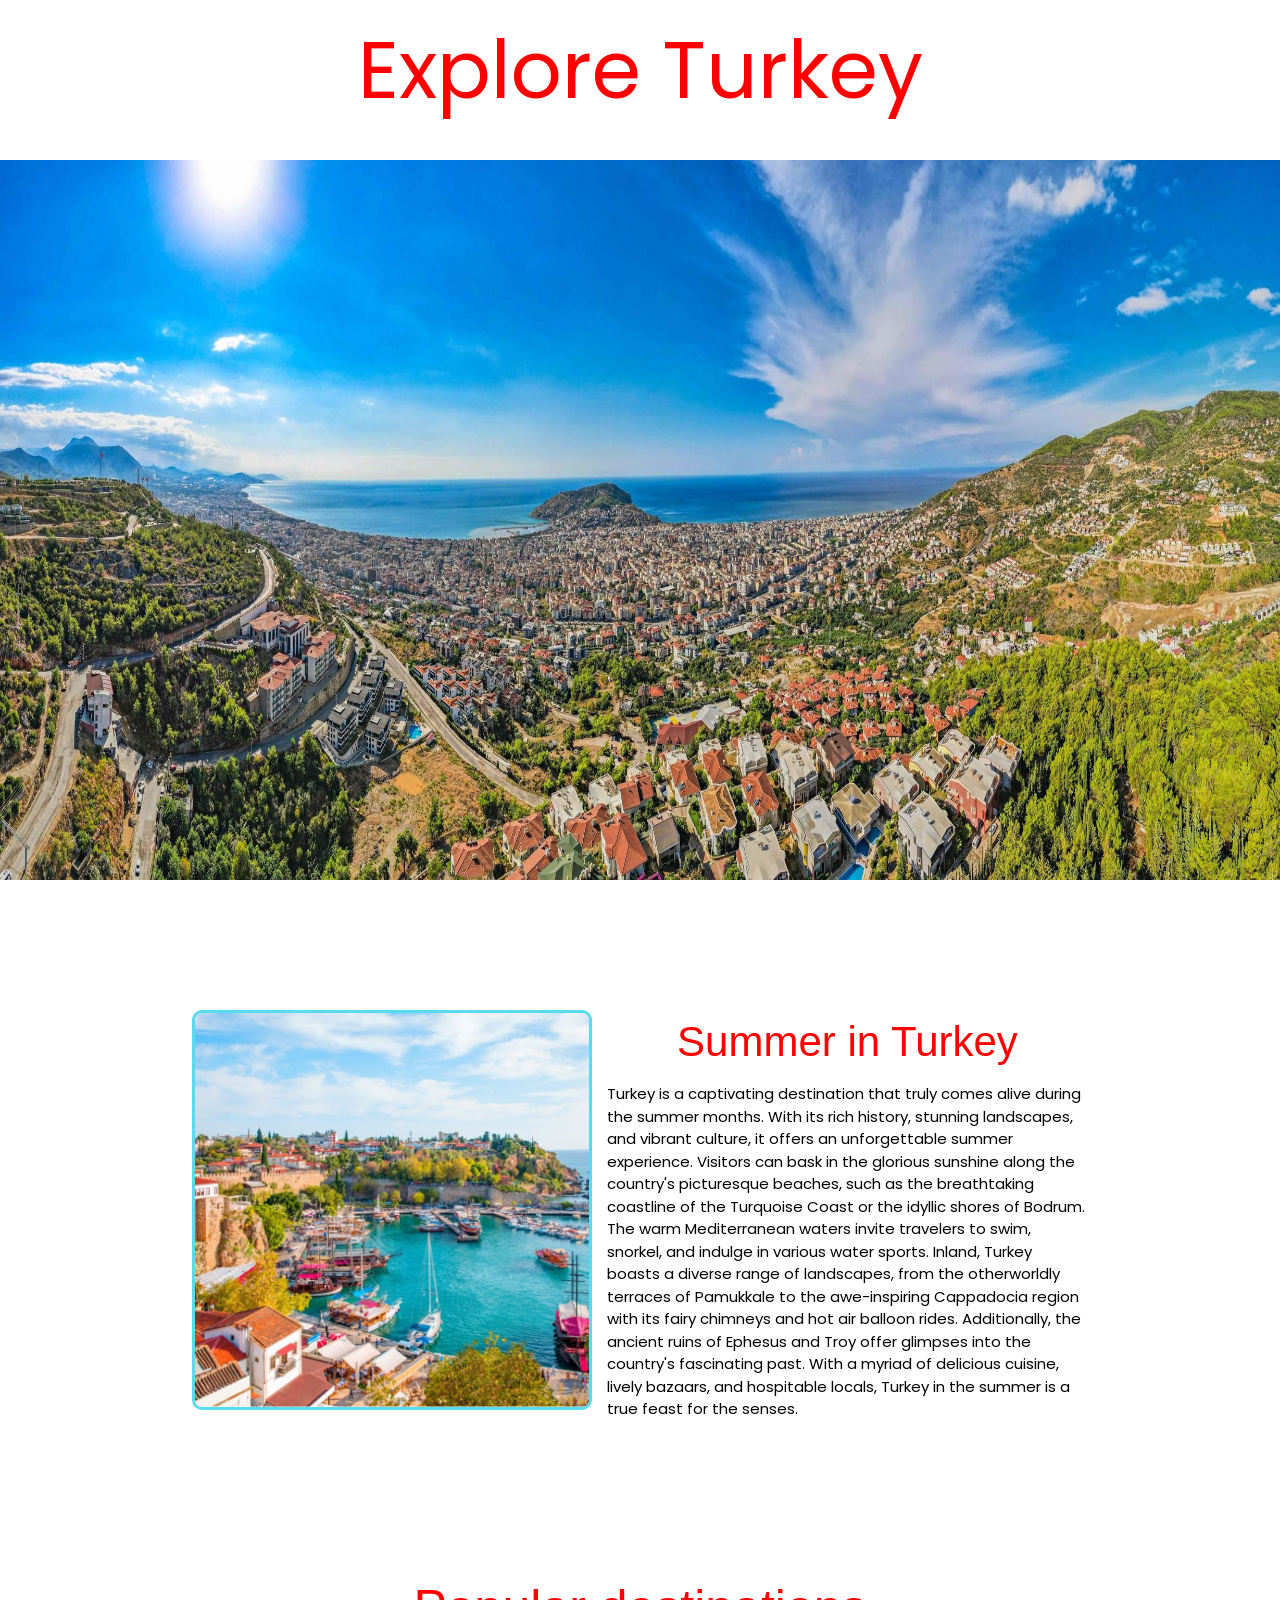
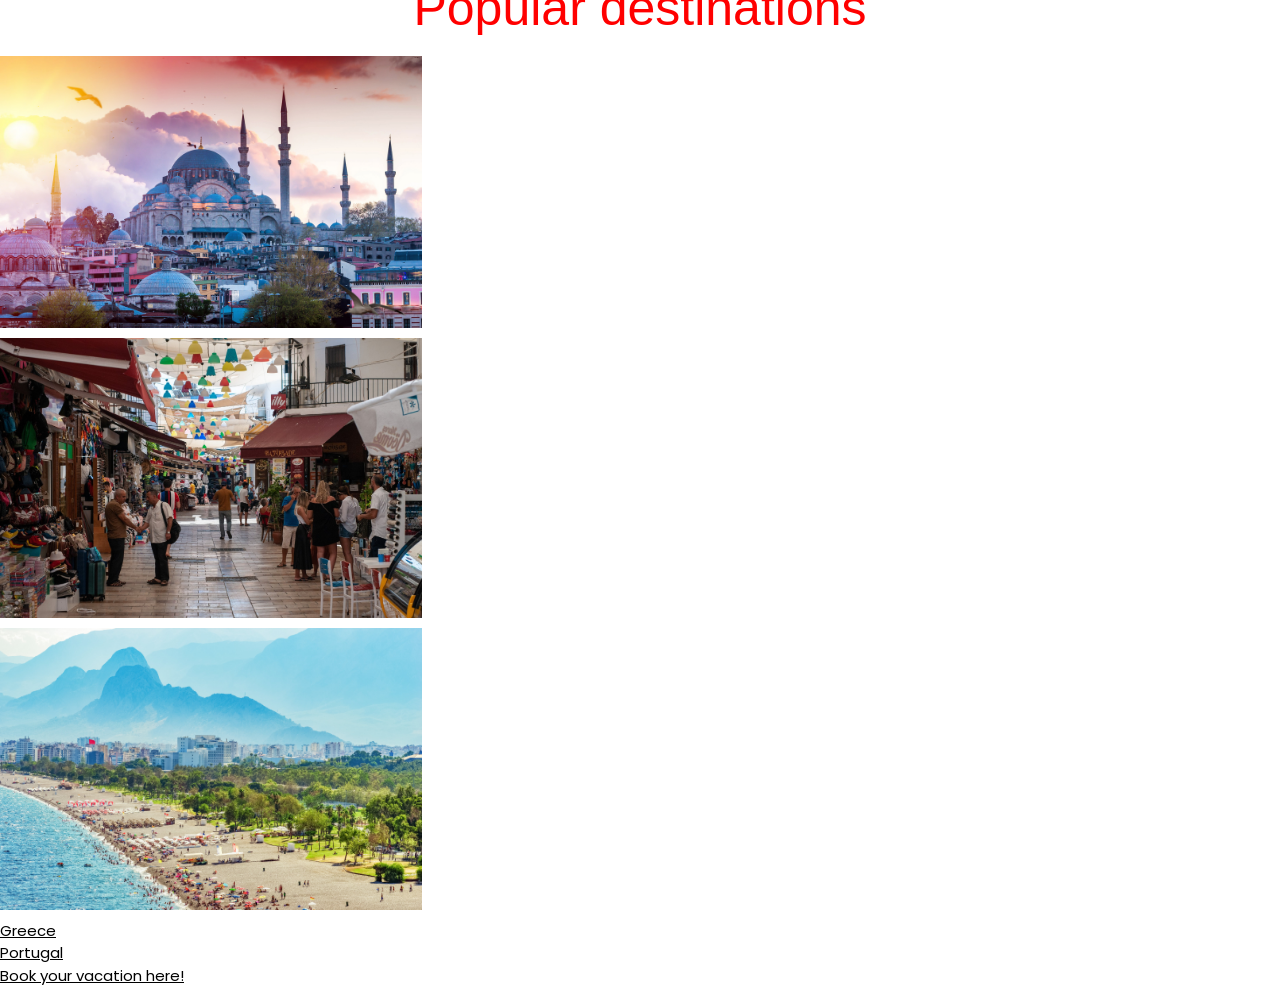
<file: Turkey.html>
<html>
<head>
   <link rel="stylesheet" href="https://www.w3schools.com/w3css/4/w3.css">
    <link rel="stylesheet" href="style.css">
    <title>Turkey</title>
    <style>
   .container {
  position: relative;
  width: 50%;
  padding-bottom: 10px;
}

.image {
  display: block;
  width: 66%;
  height: auto;
}
.overlay {
  position: absolute;
  bottom: 0;
  left: 0;
  right: 0;
  background-color: red;
  overflow: hidden;
  width: 0;
  height: 100%;
  opacity: 0;
  transition: .5s ease;
}

.container:hover .overlay {
  width: 66%;
  opacity: 0.5;
}

.text {
  color: white;
  font-size: 20px;
  position: absolute;
  top: 50%;
  left: 50%;
  -webkit-transform: translate(-50%, -50%);
  -ms-transform: translate(-50%, -50%);
  transform: translate(-50%, -50%);
  white-space: nowrap;
}
span {
    opacity: 0;
    -webkit-text-fill-color: rgb(252, 252, 252);
    transition: all 1s ease;

}

span.fade {
    opacity: 1;
    -webkit-text-fill-color: red;
}

h2{
    -webkit-text-fill-color: red;
}
    </style>
</head>
<body>
    <div>
    <h1 class="animation">Explore Turkey</h1>
    <img src="Turkey.jpg" class="Greece">
    </div>
<div class="wrapper">
    <img src="Turkey1.jpg" class="Greece1">
        <div class="text-box">
            <h2 class> Summer in Turkey</h2>
            <p class>
                Turkey is a captivating destination that truly comes alive during the summer months. With its rich history, stunning landscapes, and vibrant culture, it offers an unforgettable summer experience. Visitors can bask in the glorious sunshine along the country's picturesque beaches, such as the breathtaking coastline of the Turquoise Coast or the idyllic shores of Bodrum. The warm Mediterranean waters invite travelers to swim, snorkel, and indulge in various water sports. Inland, Turkey boasts a diverse range of landscapes, from the otherworldly terraces of Pamukkale to the awe-inspiring Cappadocia region with its fairy chimneys and hot air balloon rides. Additionally, the ancient ruins of Ephesus and Troy offer glimpses into the country's fascinating past. With a myriad of delicious cuisine, lively bazaars, and hospitable locals, Turkey in the summer is a true feast for the senses.

            </p>
        </div>
</div>
    <script src="app.js"></script>

    
<h2> Popular destinations</h2>
      <div class="container">
        <img src="Istanbul.jpg" alt="Avatar" class="image">
        <div class="overlay">
          <div class="text">Istanbul</div>
        </div>
      </div>

      <div class="container">
        <img src="Bodrum.jpg" alt="Avatar" class="image">
        <div class="overlay">
          <div class="text">Bodrum</div>
        </div>
      </div>
      <div class="container">
        <img src="Antalya.jpg" alt="Avatar" class="image">
        <div class="overlay">
          <div class="text">Antalya</div>
        </div>
      </div>
    <ul>
       <li>    <a href="index.html">Greece</a>  </li>
   <li>   <a href="Portugal.html">Portugal</a>  </li>
  <li>     <a href="https://www.booking.com/">Book your vacation here!</a>  </li>
    </ul>
    </body>
</html>
</file>
<file: style.css>
@import url('https://fonts.googleapis.com/css2?family=Poppins:wght@500&display=swap');

* {
    margin: 0;
    padding: 0;
   
    font-family: 'Poppins',sans-serif;
}
.Greece {
background-size: cover;
background-position: center center;
top: 20px;
height: 80vh;
width: 100%;
z-index: -1;
position: relative;

}

h1 {
    color: rgb(156, 213, 242);
    text-align: center;
    position: static;
    font-size: 80px;
    z-index: 1;
    
 
}
.Greece1 {
 max-width: 400px;
 float: left;
 border: solid rgb(86, 219, 239);
 border-radius: 10px;
 margin-right: 15px;
}

.wrapper {
    margin: 150px auto;
    width: 70%;
}

.text-box h2 {
    font-size: 42px;

}

.text-box p {
    font-size: 2opx;
}

span {
    opacity: 0;
    transition: all 1s ease;

}

span.fade {
    opacity: 1;
    
}

h2 {
    text-align: center;
    color: lightblue;
    font-size: 50px;
}
</file>
